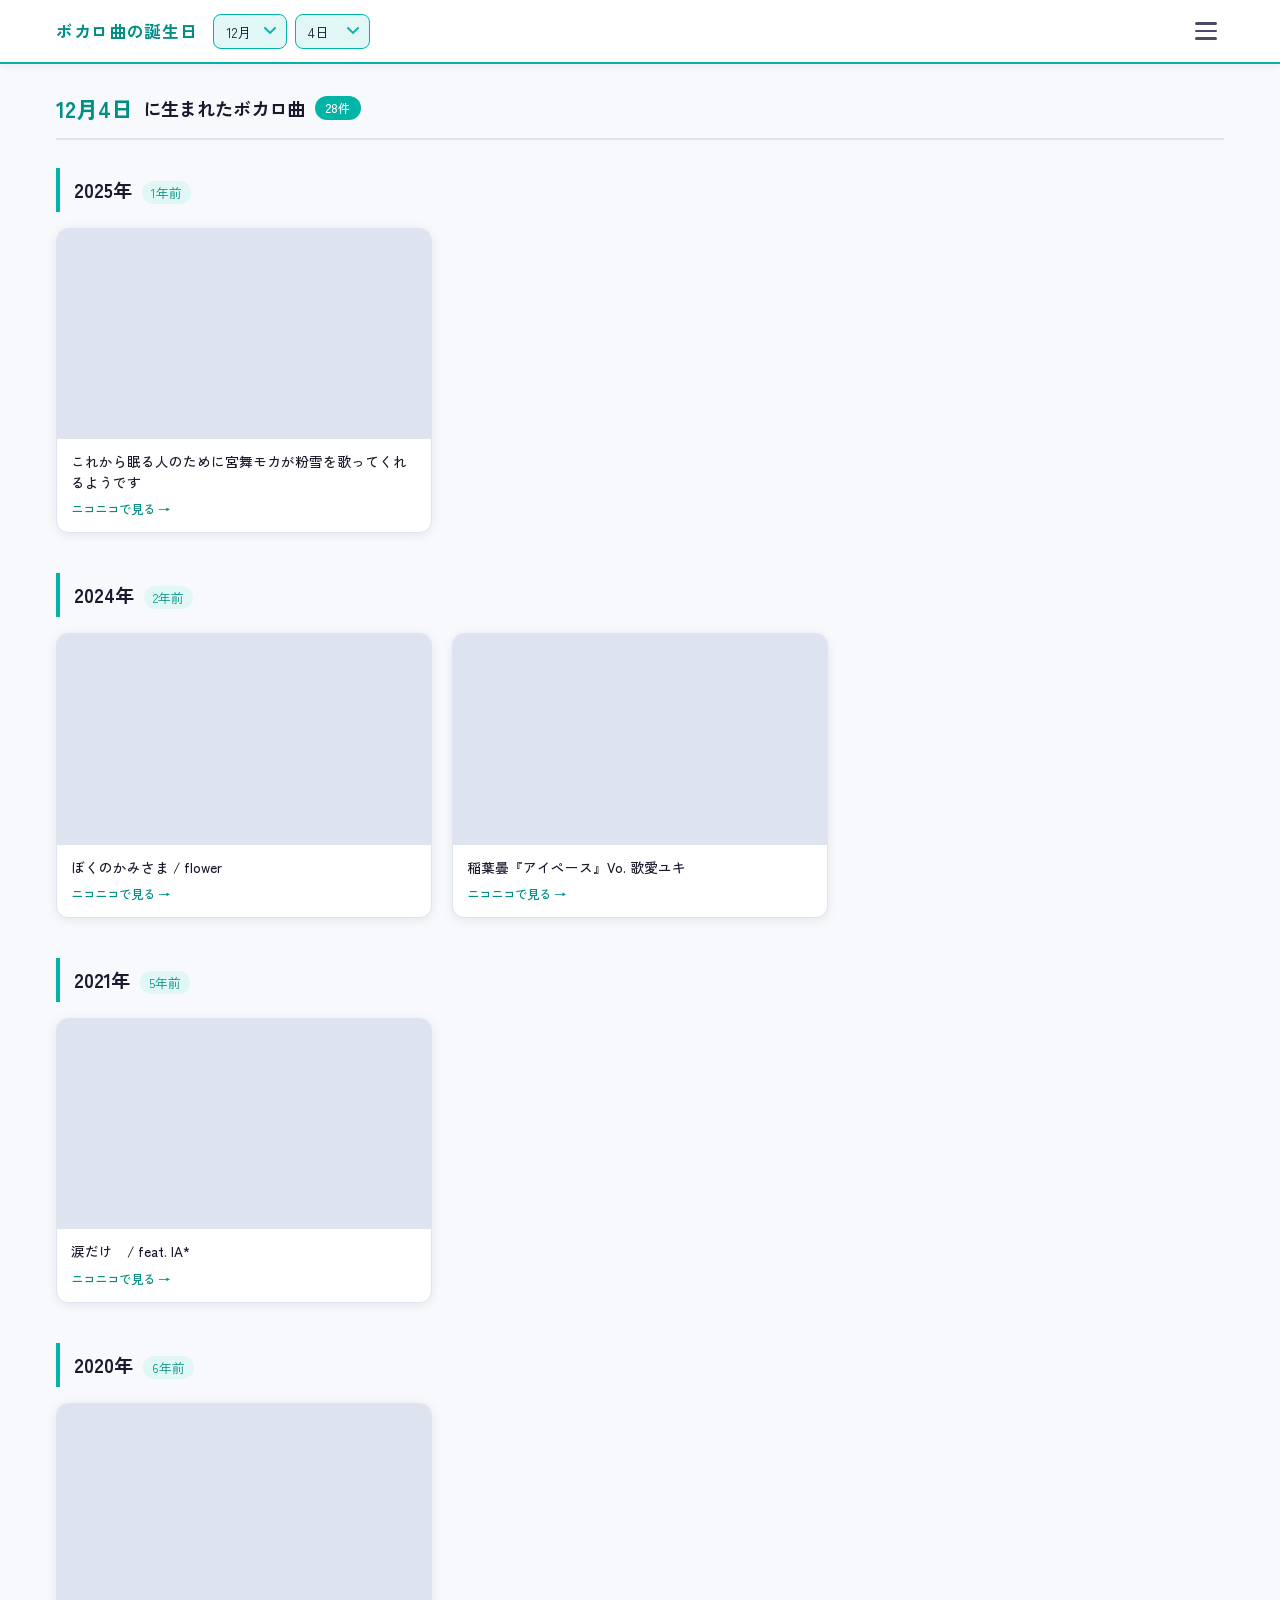
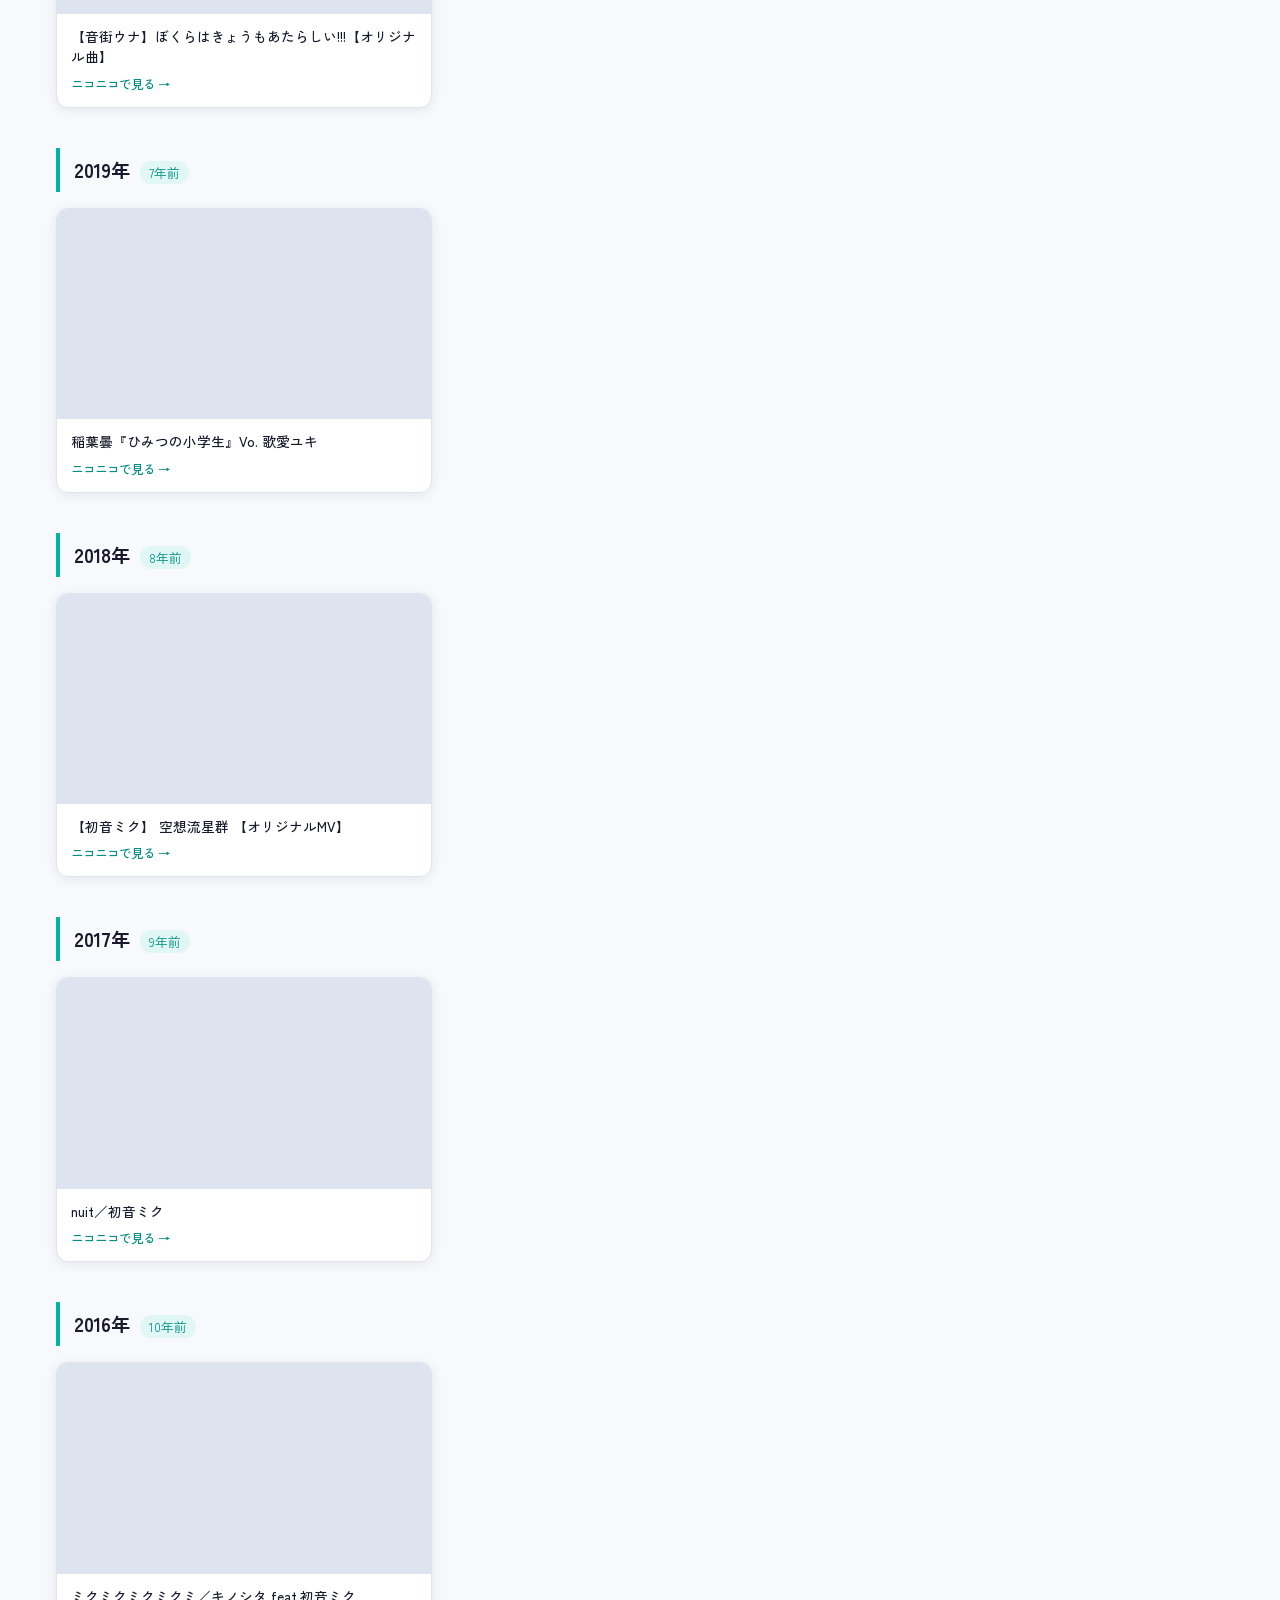
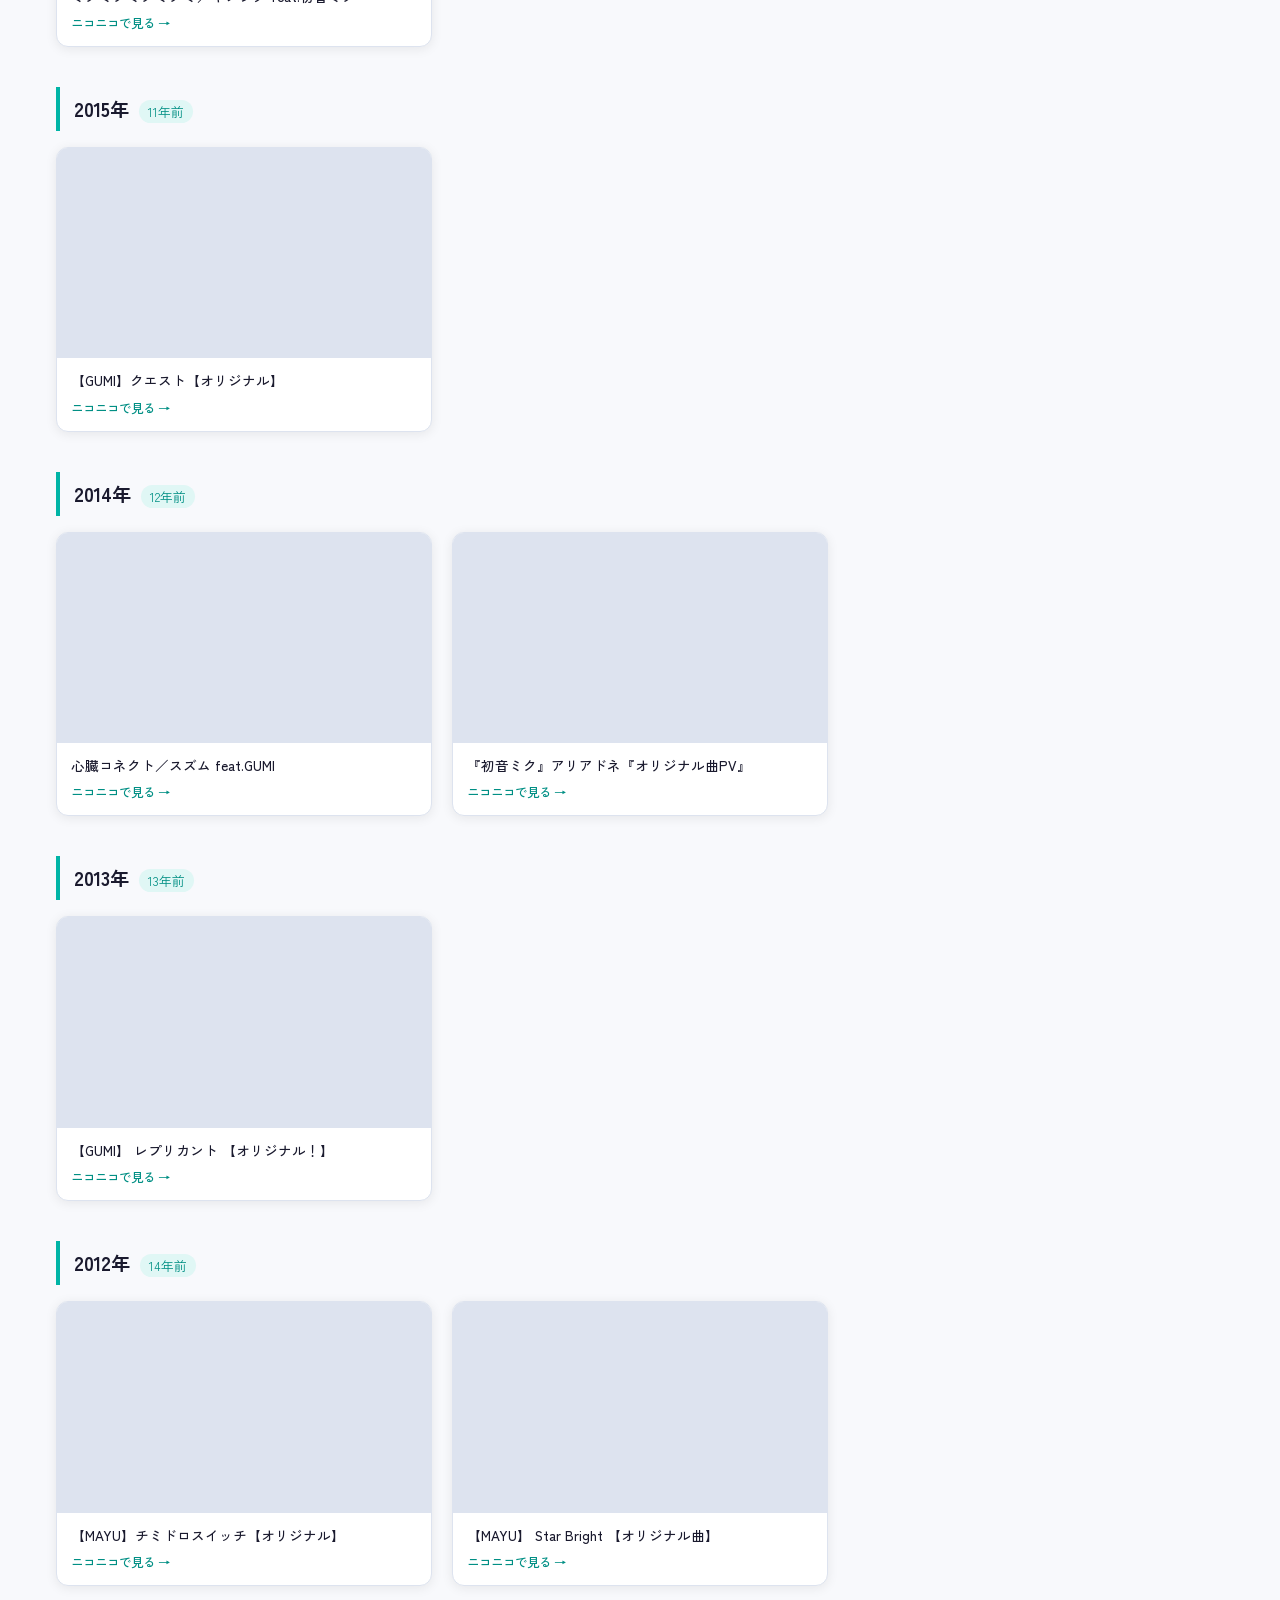
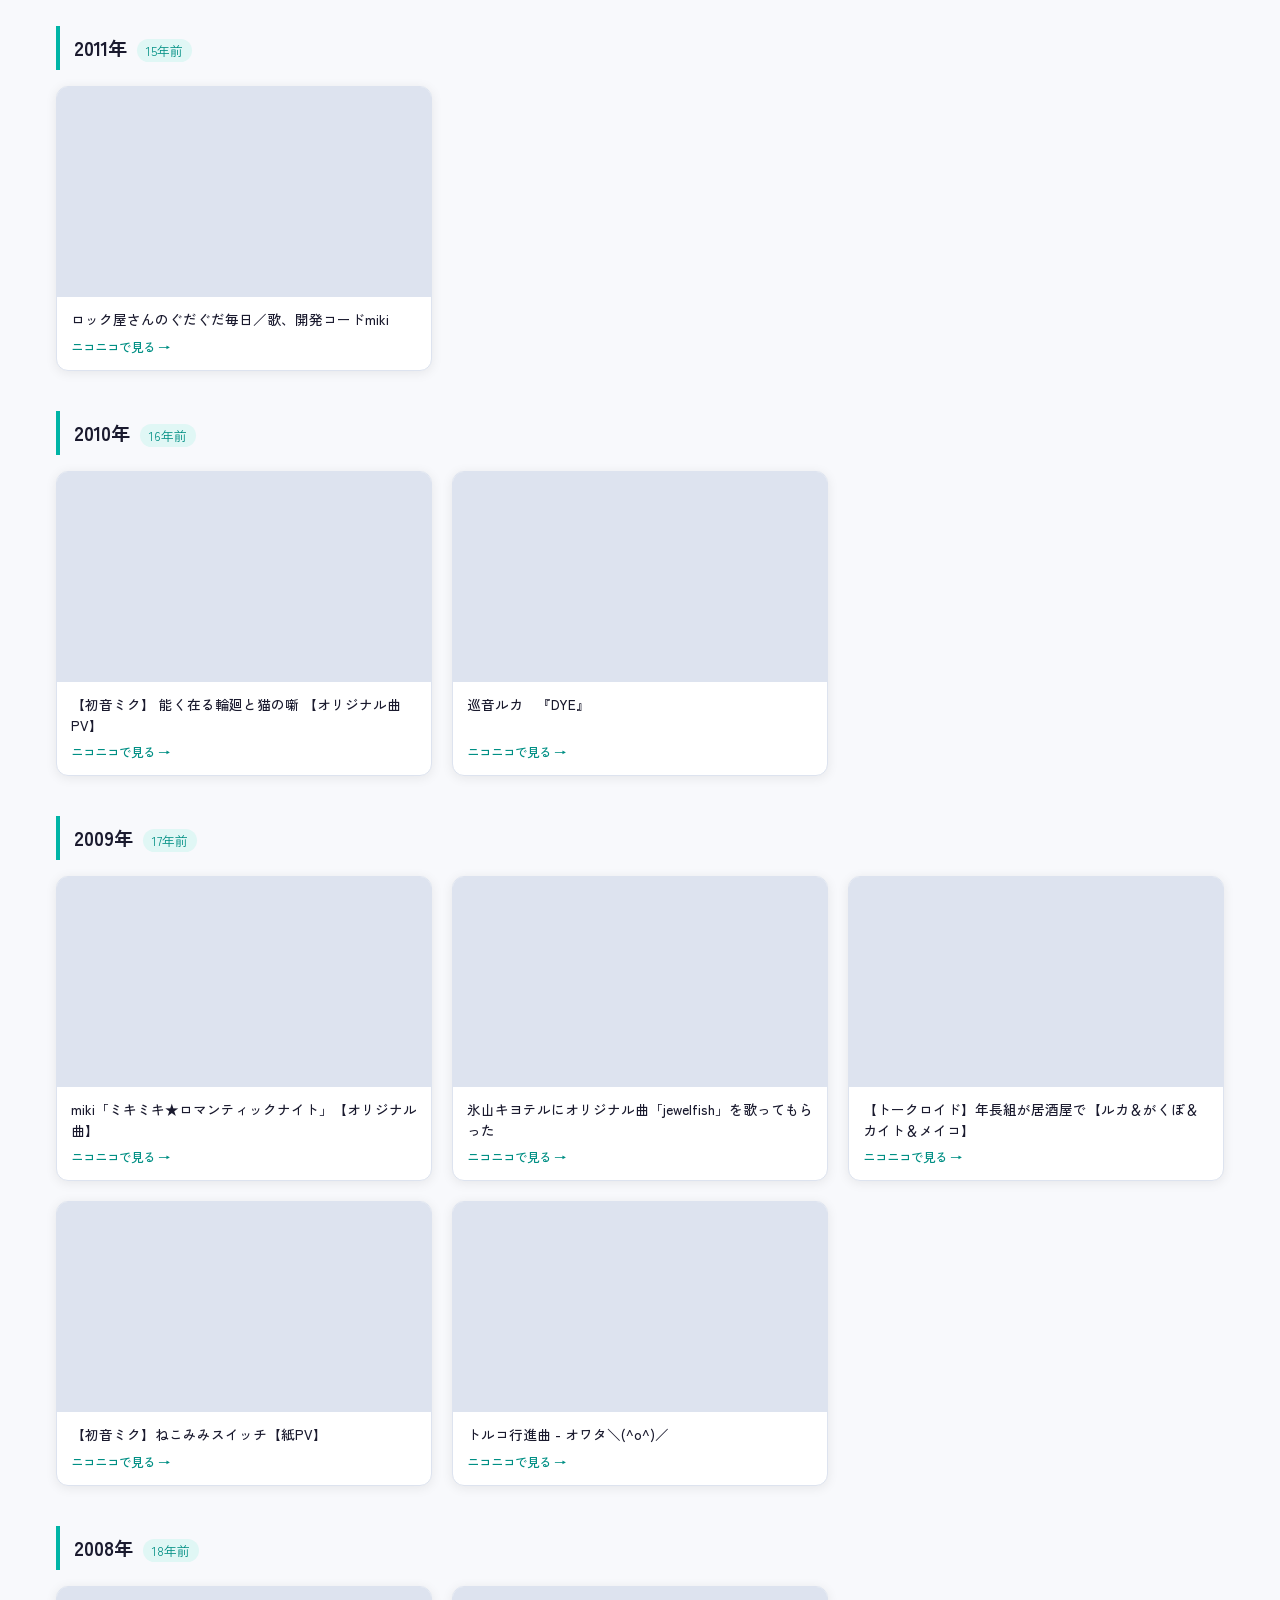
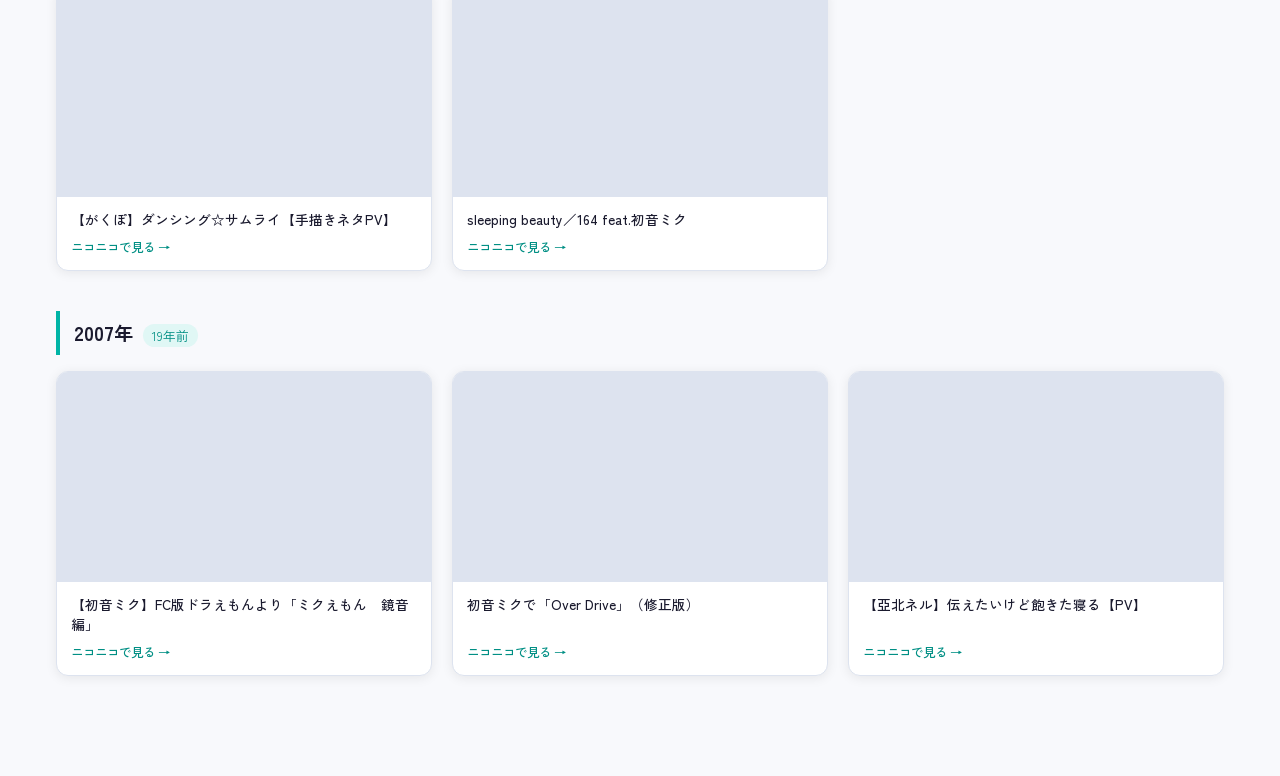
<file: index.html>
<!DOCTYPE html>
<html lang="ja">
  <head>
    <meta charset="utf-8" />
    <meta name="viewport" content="width=device-width, initial-scale=1.0">
    <title>ボカロ曲の誕生日</title>
    <link rel="preconnect" href="https://fonts.googleapis.com">
    <link rel="preconnect" href="https://fonts.gstatic.com" crossorigin>
    <link href="https://fonts.googleapis.com/css2?family=Noto+Sans+JP:wght@300;400;500;700&family=Zen+Kaku+Gothic+New:wght@300;400;700&display=swap" rel="stylesheet">
    <link rel="stylesheet" type="text/css" href="style.css">
  </head>
  <body>

    <header>
      <div class="header-inner">
        <h1 class="site-title">ボカロ曲の誕生日</h1>
        <div class="header-controls">
          <div class="date-selects">
            <select name="month" id="selectMonth" aria-label="月を選択">
              <option value="">月</option>
              <option value="1">1月</option>
              <option value="2">2月</option>
              <option value="3">3月</option>
              <option value="4">4月</option>
              <option value="5">5月</option>
              <option value="6">6月</option>
              <option value="7">7月</option>
              <option value="8">8月</option>
              <option value="9">9月</option>
              <option value="10">10月</option>
              <option value="11">11月</option>
              <option value="12">12月</option>
            </select>
            <select name="day" id="selectDay" aria-label="日を選択">
              <option value="">日</option>
              <option value="1">1日</option>
              <option value="2">2日</option>
              <option value="3">3日</option>
              <option value="4">4日</option>
              <option value="5">5日</option>
              <option value="6">6日</option>
              <option value="7">7日</option>
              <option value="8">8日</option>
              <option value="9">9日</option>
              <option value="10">10日</option>
              <option value="11">11日</option>
              <option value="12">12日</option>
              <option value="13">13日</option>
              <option value="14">14日</option>
              <option value="15">15日</option>
              <option value="16">16日</option>
              <option value="17">17日</option>
              <option value="18">18日</option>
              <option value="19">19日</option>
              <option value="20">20日</option>
              <option value="21">21日</option>
              <option value="22">22日</option>
              <option value="23">23日</option>
              <option value="24">24日</option>
              <option value="25">25日</option>
              <option value="26">26日</option>
              <option value="27">27日</option>
              <option value="28">28日</option>
              <option value="29">29日</option>
              <option value="30">30日</option>
              <option value="31">31日</option>
            </select>
          </div>
          <div class="hamburger" id="hamburger" aria-label="メニュー" role="button" tabindex="0">
            <span></span><span></span><span></span>
          </div>
        </div>
        <nav class="nav" id="nav">
          <ul>
            <li><a href="https://tsukinami-likes-vocaloid.github.io/P-has-over-10K-subscribers/">登録者1万人超えボカロP一覧</a></li>
            <li><a href="https://jbbs.shitaraba.net/music/29264/">ぼからんまとめ避難所</a></li>
            <li><a href="https://vocaloid-collection.jp/">ボカコレ</a></li>
            <li><a href="https://cafe.kiite.jp/intro" target="_blank" rel="noopener">kiite cafe</a></li>
            <li><a href="https://blog.piapro.net/" target="_blank" rel="noopener">MIKU BLOG</a></li>
            <li><a href="https://piapro.jp/" target="_blank" rel="noopener">piapro</a></li>
            <li><a href="https://vocaloard.injpok.tokyo/" target="_blank" rel="noopener">YouTube ボカロ日日ランキング</a></li>
          </ul>
        </nav>
      </div>
    </header>

    <main id="main">
      <div id="date-heading" class="date-heading"></div>
      <div id="negi-counter" class="negi-counter" aria-label="視聴済み曲数" style="display:none;">
        <img src="negi.png" alt="葱" class="negi-counter-img">
        <span class="negi-counter-x">×</span>
        <span id="negi-count" class="negi-counter-num">0</span>
      </div>
      <div id="loading" class="loading" style="display:none;">
        <div class="loading-spinner"></div>
        <p>読み込み中…</p>
      </div>
      <div id="no-results" class="no-results" style="display:none;">
        <p>この日に生まれた曲はまだ登録されていません。</p>
      </div>
      <div id="song-list" class="song-list"></div>
    </main>

    <!-- p5.jsは不要。sketch.jsはバニラJSで動作 -->
    <script src="sketch.js"></script>
  </body>
</html>
</file>
<file: style.css>
/* ==========================================
   ボカロ曲の誕生日 — CSS
   ========================================== */

:root {
  --teal:       #00b4a6;
  --teal-dark:  #008f84;
  --teal-light: #e0f7f5;
  --ink:        #1a1a2e;
  --ink-soft:   #4a4a6a;
  --surface:    #f8f9fc;
  --white:      #ffffff;
  --border:     #dde3ef;
  --shadow:     0 2px 12px rgba(0,0,0,0.08);
  --shadow-hover: 0 6px 24px rgba(0,180,166,0.18);
  --radius:     12px;
  --header-h:   64px;
  --font-main:  'Zen Kaku Gothic New', 'Noto Sans JP', sans-serif;
}

*, *::before, *::after {
  box-sizing: border-box;
  margin: 0;
  padding: 0;
}

html {
  font-size: 16px;
  scroll-behavior: smooth;
}

body {
  font-family: var(--font-main);
  background: var(--surface);
  color: var(--ink);
  padding-top: var(--header-h);
  min-height: 100vh;
}

/* ==========================================
   HEADER
   ========================================== */
header {
  position: fixed;
  top: 0;
  left: 0;
  right: 0;
  height: var(--header-h);
  background: var(--white);
  border-bottom: 2px solid var(--teal);
  z-index: 100;
  box-shadow: 0 2px 8px rgba(0,0,0,0.06);
}

.header-inner {
  max-width: 1200px;
  margin: 0 auto;
  height: 100%;
  display: flex;
  align-items: center;
  gap: 16px;
  padding: 0 16px;
}

.site-title {
  font-size: 1.05rem;
  font-weight: 700;
  color: var(--teal-dark);
  white-space: nowrap;
  letter-spacing: 0.04em;
  flex-shrink: 0;
}

.header-controls {
  display: flex;
  align-items: center;
  gap: 10px;
  flex: 1;
}

.date-selects {
  display: flex;
  align-items: center;
  gap: 8px;
}

select {
  appearance: none;
  -webkit-appearance: none;
  background: var(--teal-light) url("data:image/svg+xml,%3Csvg xmlns='http://www.w3.org/2000/svg' width='12' height='8' viewBox='0 0 12 8'%3E%3Cpath d='M1 1l5 5 5-5' stroke='%2300b4a6' stroke-width='1.8' fill='none' stroke-linecap='round'/%3E%3C/svg%3E") no-repeat right 10px center;
  border: 1.5px solid var(--teal);
  border-radius: 8px;
  padding: 6px 32px 6px 12px;
  font-family: var(--font-main);
  font-size: 0.9rem;
  color: var(--ink);
  cursor: pointer;
  transition: border-color 0.2s, box-shadow 0.2s;
}

select:focus {
  outline: none;
  border-color: var(--teal-dark);
  box-shadow: 0 0 0 3px rgba(0,180,166,0.15);
}

/* ==========================================
   HAMBURGER
   ========================================== */
.hamburger {
  width: 36px;
  height: 36px;
  display: flex;
  flex-direction: column;
  justify-content: center;
  align-items: center;
  gap: 5px;
  cursor: pointer;
  margin-left: auto;
  border-radius: 8px;
  transition: background 0.2s;
  flex-shrink: 0;
}

.hamburger:hover {
  background: var(--teal-light);
}

.hamburger span {
  display: block;
  width: 22px;
  height: 2.5px;
  background: var(--ink-soft);
  border-radius: 2px;
  transition: background 0.2s;
}

/* ==========================================
   NAV DROPDOWN
   ========================================== */
.nav {
  display: none;
  position: fixed;
  top: var(--header-h);
  right: 0;
  background: var(--white);
  width: 260px;
  padding: 12px 0;
  box-shadow: -4px 4px 20px rgba(0,0,0,0.12);
  border-left: 1px solid var(--border);
  border-bottom: 1px solid var(--border);
  border-radius: 0 0 0 12px;
  z-index: 99;
  animation: slideIn 0.2s ease;
}

@keyframes slideIn {
  from { opacity: 0; transform: translateY(-8px); }
  to   { opacity: 1; transform: translateY(0); }
}

.nav.active { display: block; }

.nav ul {
  list-style: none;
}

.nav li a {
  display: block;
  padding: 10px 20px;
  color: var(--ink-soft);
  text-decoration: none;
  font-size: 0.88rem;
  font-weight: 400;
  transition: background 0.15s, color 0.15s;
  border-left: 3px solid transparent;
}

.nav li a:hover {
  background: var(--teal-light);
  color: var(--teal-dark);
  border-left-color: var(--teal);
}

/* ==========================================
   MAIN
   ========================================== */
#main {
  max-width: 1200px;
  margin: 0 auto;
  padding: 28px 16px 60px;
}

/* ==========================================
   DATE HEADING
   ========================================== */
.date-heading {
  font-size: 1.15rem;
  font-weight: 700;
  color: var(--ink);
  margin-bottom: 28px;
  padding-bottom: 14px;
  border-bottom: 2px solid var(--border);
  display: flex;
  align-items: center;
  gap: 10px;
  flex-wrap: wrap;
}

.date-text {
  color: var(--teal-dark);
  font-size: 1.4rem;
}

.count-badge {
  display: inline-block;
  background: var(--teal);
  color: var(--white);
  font-size: 0.78rem;
  font-weight: 500;
  padding: 3px 10px;
  border-radius: 20px;
  letter-spacing: 0.02em;
}

/* ==========================================
   LOADING
   ========================================== */
.loading {
  display: flex;
  flex-direction: column;
  align-items: center;
  gap: 14px;
  padding: 60px 20px;
  color: var(--ink-soft);
  font-size: 0.9rem;
}

.loading-spinner {
  width: 36px;
  height: 36px;
  border: 3px solid var(--border);
  border-top-color: var(--teal);
  border-radius: 50%;
  animation: spin 0.8s linear infinite;
}

@keyframes spin {
  to { transform: rotate(360deg); }
}

/* ==========================================
   NO RESULTS
   ========================================== */
.no-results {
  display: flex;
  justify-content: center;
  align-items: center;
  padding: 60px 20px;
  color: var(--ink-soft);
  font-size: 0.95rem;
  background: var(--white);
  border-radius: var(--radius);
  border: 1.5px dashed var(--border);
}

/* ==========================================
   YEAR SECTIONS
   ========================================== */
.year-section {
  margin-bottom: 40px;
}

.year-heading {
  display: flex;
  align-items: baseline;
  gap: 10px;
  margin-bottom: 16px;
  padding: 8px 0 8px 14px;
  border-left: 4px solid var(--teal);
}

.year-num {
  font-size: 1.2rem;
  font-weight: 700;
  color: var(--ink);
}

.years-ago {
  font-size: 0.8rem;
  font-weight: 400;
  color: var(--teal-dark);
  background: var(--teal-light);
  padding: 2px 9px;
  border-radius: 20px;
}

/* ==========================================
   SONG GRID & CARDS
   ========================================== */
.songs-grid {
  display: grid;
  grid-template-columns: repeat(auto-fill, minmax(300px, 1fr));
  gap: 20px;
}

.song-card {
  background: var(--white);
  border-radius: var(--radius);
  overflow: hidden;
  box-shadow: var(--shadow);
  border: 1px solid var(--border);
  transition: box-shadow 0.25s, transform 0.25s;
  display: flex;
  flex-direction: column;
  position: relative; /* watched-badge の絶対配置基準（将来のため維持） */
}

.song-card:hover {
  box-shadow: var(--shadow-hover);
  transform: translateY(-3px);
}

.card-embed {
  width: 100%;
  background: var(--border); /* 読み込み前はグレーのスケルトン表示 */
  position: relative;
  padding-top: 56.25%; /* 16:9 */
  overflow: hidden;
}

.card-embed iframe {
  position: absolute;
  top: 0;
  left: 0;
  width: 100%;
  height: 100%;
  border: none;
  opacity: 0;                        /* 読み込み前は透明 */
  transition: opacity 0.3s ease;     /* フェードイン */
}

.card-embed iframe.loaded {
  opacity: 1;                        /* onload後にフェードイン */
}

.card-info {
  padding: 12px 14px 14px;
  display: flex;
  flex-direction: column;
  gap: 8px;
  flex: 1;
}

.card-title {
  font-size: 0.85rem;
  font-weight: 500;
  color: var(--ink);
  line-height: 1.5;
  display: -webkit-box;
  -webkit-line-clamp: 2;
  -webkit-box-orient: vertical;
  overflow: hidden;
}

/* 「ニコニコで見る」と葱バッジを横並びにするwrapper */
.card-bottom {
  display: flex;
  align-items: center;
  gap: 8px;
  margin-top: auto;
  flex-wrap: wrap;
}

.card-link {
  display: inline-block;
  font-size: 0.78rem;
  color: var(--teal-dark);
  text-decoration: none;
  font-weight: 500;
  transition: color 0.15s;
  flex-shrink: 0;
}

.card-link:hover {
  color: var(--teal);
  text-decoration: underline;
}

/* ==========================================
   視聴済みバッジ（葱マーク）
   ========================================== */

.watched-badge {
  display: none;
  background: #1a7a3a;
  color: #fff;
  font-size: 0.72rem;
  font-weight: 700;
  letter-spacing: 0.05em;
  padding: 3px 10px 3px 6px;
  border-radius: 20px;
  pointer-events: none;
  white-space: nowrap;
  align-items: center;
  gap: 4px;
  flex-shrink: 0;
}

.watched-badge-img {
  width: 18px;
  height: 18px;
  object-fit: contain;
  display: block;
  flex-shrink: 0;
}

.song-card.is-watched .watched-badge {
  display: flex;
}

/* ==========================================
   ネギカウンター（date-heading直下）
   ========================================== */

.negi-counter {
  display: flex;
  align-items: center;
  gap: 4px;
  background: #1a7a3a;
  color: #fff;
  border-radius: 20px;
  padding: 4px 12px 4px 6px;
  margin-top: -14px;   /* date-headingのpadding-bottom(14px)と相殺して上下対称に */
  margin-bottom: 28px; /* date-headingのmargin-bottom(28px)と同じ */
  width: fit-content;
}

.negi-counter-img {
  width: 22px;
  height: 22px;
  object-fit: contain;
  display: block;
}

.negi-counter-x {
  font-size: 0.78rem;
  font-weight: 700;
  opacity: 0.85;
}

.negi-counter-num {
  font-size: 0.95rem;
  font-weight: 700;
  min-width: 1.5em;
  text-align: left;
  font-family: var(--font-main);
}

/* ==========================================
   RESPONSIVE
   ========================================== */
@media (max-width: 600px) {
  .site-title {
    font-size: 0.92rem;
  }

  select {
    font-size: 0.82rem;
    padding: 5px 28px 5px 10px;
  }

  .songs-grid {
    grid-template-columns: 1fr;
  }

  .date-heading {
    font-size: 1rem;
  }

  .date-text {
    font-size: 1.2rem;
  }
}

@media (min-width: 601px) and (max-width: 900px) {
  .songs-grid {
    grid-template-columns: repeat(2, 1fr);
  }
}
</file>
